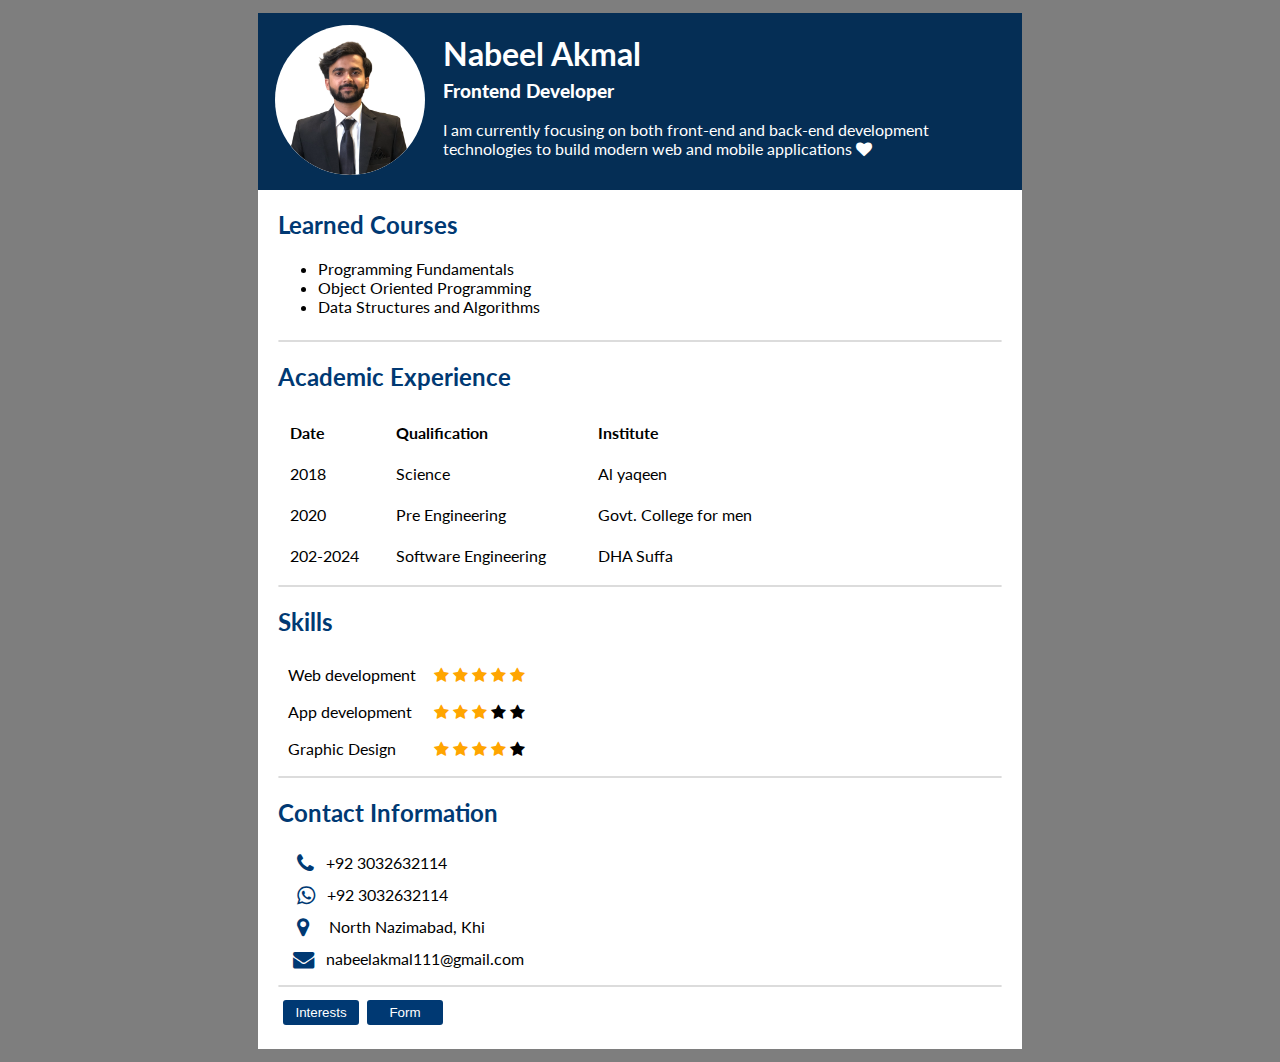
<file: index.html>
<!DOCTYPE html>
<html lang="en">
  <head>
    <meta charset="UTF-8" />
    <meta http-equiv="X-UA-Compatible" content="IE=edge" />
    <link rel="stylesheet" href="style.css" />
    <meta name="viewport" content="width=device-width, initial-scale=1.0" />
    <link
      rel="stylesheet"
      href="https://cdnjs.cloudflare.com/ajax/libs/font-awesome/4.7.0/css/font-awesome.min.css"
    />

    <link rel="preconnect" href="https://fonts.googleapis.com" />
    <link rel="preconnect" href="https://fonts.gstatic.com" crossorigin />
    <link
      href="https://fonts.googleapis.com/css2?family=Lato:wght@300;400&display=swap"
      rel="stylesheet"
    />
    <title>CV</title>
  </head>
  <body>
    <div class="sub_body">
      <div class="first_div">
        <table>
          <tr>
            <td class="col_1"><img src="img.png" class="profile" /></td>
            <td>
              <h1>Nabeel Akmal</h1>
              <h3 style="color: #ffffff"><b>Frontend Developer</b></h3>
              <p style="color: #ffffff">
                I am currently focusing on both front-end and back-end
                development<br />
                technologies to build modern web and mobile applications
                <span class="fa fa-heart"></span>
              </p>
            </td>
          </tr>
        </table>
      </div>
      <div class="inner_sub_body">
        <div>
          <h2>Learned Courses</h2>
          <table>
            <tr>
              <ul>
                <li>Programming Fundamentals</li>
                <li>Object Oriented Programming</li>
                <li>Data Structures and Algorithms</li>
              </ul>
            </tr>
          </table>
        </div>
        <hr />
        <div>
          <h2>Academic Experience</h2>
          <table cellpadding="10">
            <tr align="left">
              <th class="head_bg">Date</th>
              <th class="head_bg Sec_col">Qualification</th>
              <th class="head_bg Sec_col">Institute</th>
            </tr>
            <tr>
              <td>2018</td>
              <td class="Sec_col">Science</td>
              <td class="Sec_col">Al yaqeen</td>
            </tr>
            <tr>
              <td>2020</td>
              <td class="Sec_col">Pre Engineering</td>
              <td class="Sec_col">Govt. College for men</td>
            </tr>
            <tr>
              <td>202-2024</td>
              <td class="Sec_col">Software Engineering</td>
              <td class="Sec_col">DHA Suffa</td>
            </tr>
          </table>
        </div>
        <hr />
        <div>
          <h2>Skills</h2>
          <table cellpadding="8">
            <tr align="left">
              <td>Web development</td>
              <td>
                <span class="fa fa-star checked"></span>
                <span class="fa fa-star checked"></span>
                <span class="fa fa-star checked"></span>
                <span class="fa fa-star checked"></span>
                <span class="fa fa-star checked"></span>
              </td>
            </tr>
            <tr>
              <td>App development</td>
              <td>
                <span class="fa fa-star checked"></span>
                <span class="fa fa-star checked"></span>
                <span class="fa fa-star checked"></span>
                <span class="fa fa-star"></span>
                <span class="fa fa-star"></span>
              </td>
            </tr>
            <tr>
              <td>Graphic Design</td>
              <td>
                <span class="fa fa-star checked"></span>
                <span class="fa fa-star checked"></span>
                <span class="fa fa-star checked"></span>
                <span class="fa fa-star checked"></span>
                <span class="fa fa-star"></span>
              </td>
            </tr>
          </table>
        </div>
        <hr />

        <div>
          <h2>Contact Information</h2>
          <table class="center-table">
            <tr>
              <td>
                <a href="tel:+92.3032632114"
                  >&nbsp;<i class="fa fa-phone fa-lg"></i>+92 3032632114</a
                >
              </td>
            </tr>
            <tr>
              <td>
                <a href="https://wa.me/03032632114"
                  >&nbsp;<i class="fa fa-whatsapp fa-lg"></i>+92 3032632114</a
                >
              </td>
            </tr>
            <tr>
              <td>
                &nbsp;<a href="https://goo.gl/maps/QyXKKbiQ37bHe8qP7"
                  ><i class="fa fa-map-marker fa-lg"></i>&nbsp;&nbsp;North
                  Nazimabad, Khi</a
                >
              </td>
            </tr>
            <tr>
              <td>
                <a href="mailto:nabeelakmal111@gmail.com"
                  ><i class="fa fa-envelope fa-lg"></i
                  >nabeelakmal111@gmail.com</a
                >
              </td>
            </tr>
          </table><hr>
          <table class="link">
              <tr>
                <td><button class="btn" onclick=" location.href = 'hobby.html' ">Interests</button></td>
                <td><button class="btn" onclick=" location.href = 'form.html' ">Form</button></td>
              </tr>
            </table><br>
          </table>
        </div>
      </div>
    </div>
  </body>
</html>
</file>
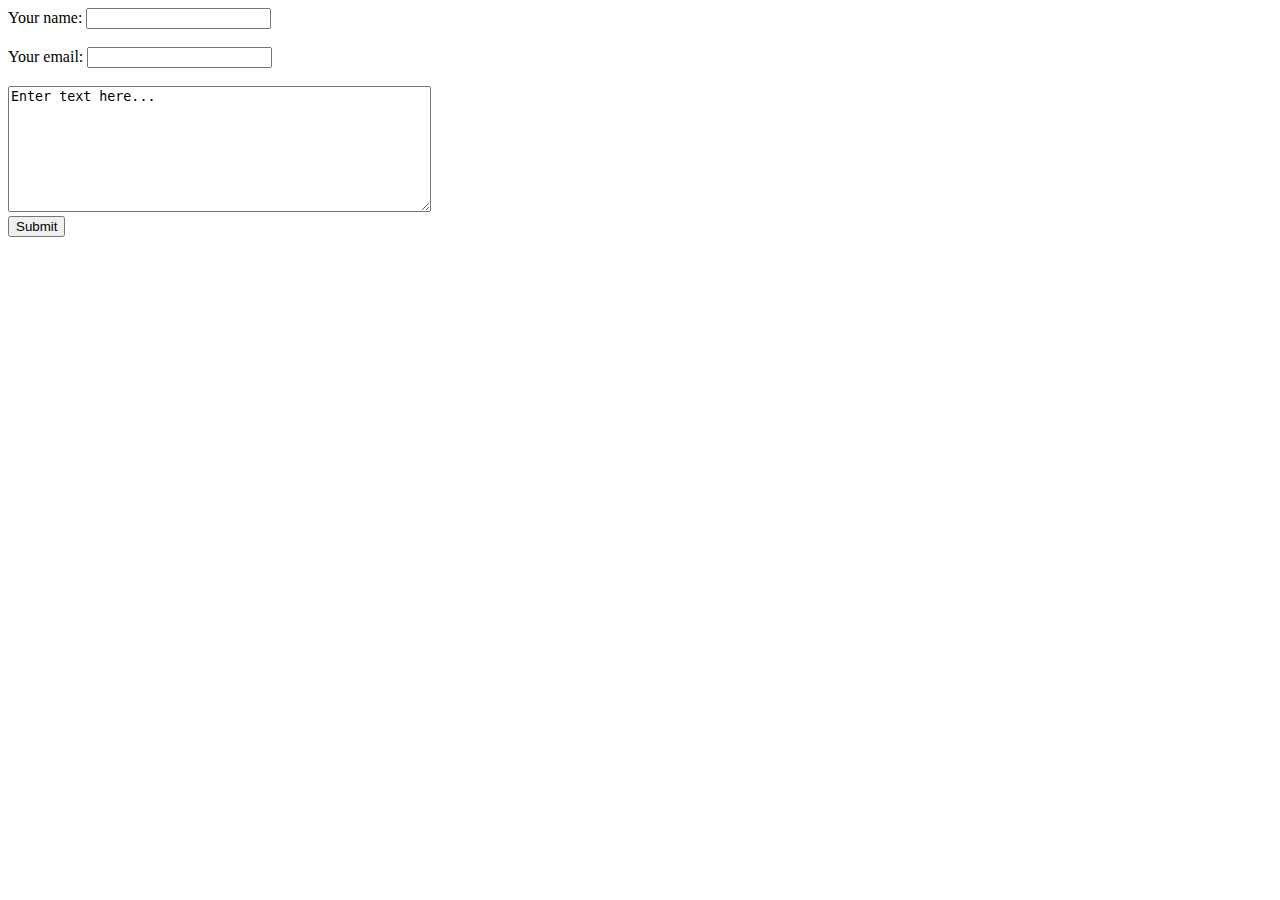
<file: form.html>
<!DOCTYPE html>
<html lang="en">
<head>
    <meta charset="UTF-8">
    <meta http-equiv="X-UA-Compatible" content="IE=edge">
    <meta name="viewport" content="width=device-width, initial-scale=1.0">
    <title>Document</title>
</head>
<body>
    <form action="">
        <label for="name">Your name:</label>
        <input type="text" id="name" name="name" /><br /><br />
        <label for="email">Your email:</label>
        <input type="email" id="email" name="email" /><br /><br />
        <textarea rows="8" cols="50" name="comment" form="usrform">
Enter text here...</textarea
        ><br />
        <input type="submit" />
      </form>
</body>
</html>
</file>
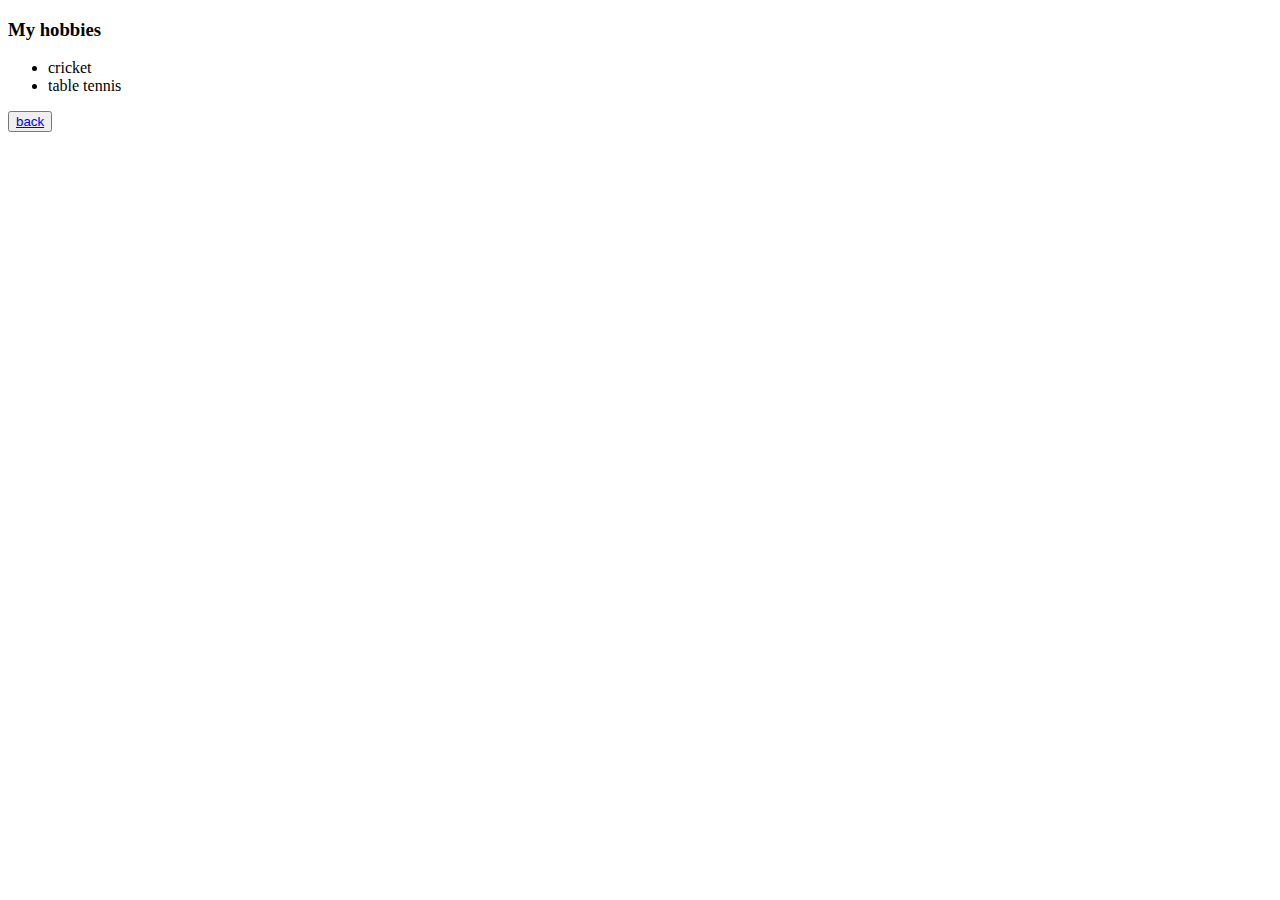
<file: hobby.html>
<!DOCTYPE html>
<html lang="en">
<head>
    <meta charset="UTF-8">
    <meta http-equiv="X-UA-Compatible" content="IE=edge">
    <meta name="viewport" content="width=device-width, initial-scale=1.0">
    <title>Document</title>
</head>
<body>
    <div>
        <h3>My hobbies</h3>
        <table>
            <tr>
                    <ul>
                        <li>cricket</li>
                        <li>table tennis</li>
                    </ul>
            </tr>
        </table>
        <button><a href="index.html">back</a></button>
    </div>
</body>
</html>
</file>
<file: style.css>
body{
    font-family: 'Lato', sans-serif;
    padding: 5px 250px;
    background-color:#7e7e7e ;
}
.sub_body{
    background-color:#ffffff ;
}
.inner_sub_body{
    padding: 0 20px ;
}
.first_div{
    background-color:#052e55;
    
}
.col_1{
    padding: 10px 15px;
}
.profile{
    height:150px;
    width:150px ;
    border-radius: 50%;
    background-color: #fff;
}
h1{
    line-height:8px;
    color: #ffffff; 
}
h2{
    color: #003973; 
}
.head_bg{

    border-radius: 5px;
}
.Sec_col{
    padding:0 25px;

}
.checked {
    color: orange;
}
.center-table i{
    color: #003973; 
    margin: 6px 12px;
}
.center-table a{
    text-decoration: none;
    color: #000000; 
}
.btn{
    width: 80px;
    padding: 5px;
    background-color: #003973; 
    color: #ffffff; 
    border-radius: 5px;
    border: 2px solid #ffffff;
}
.btn:hover{
    background-color: #ffffff; 
    color: #003973; 
    border: 2px solid #003973;
    font-weight: 600;
}
hr{
    border: 1px solid #c0c0c08c;
    border-radius: 30px;
}
</file>
